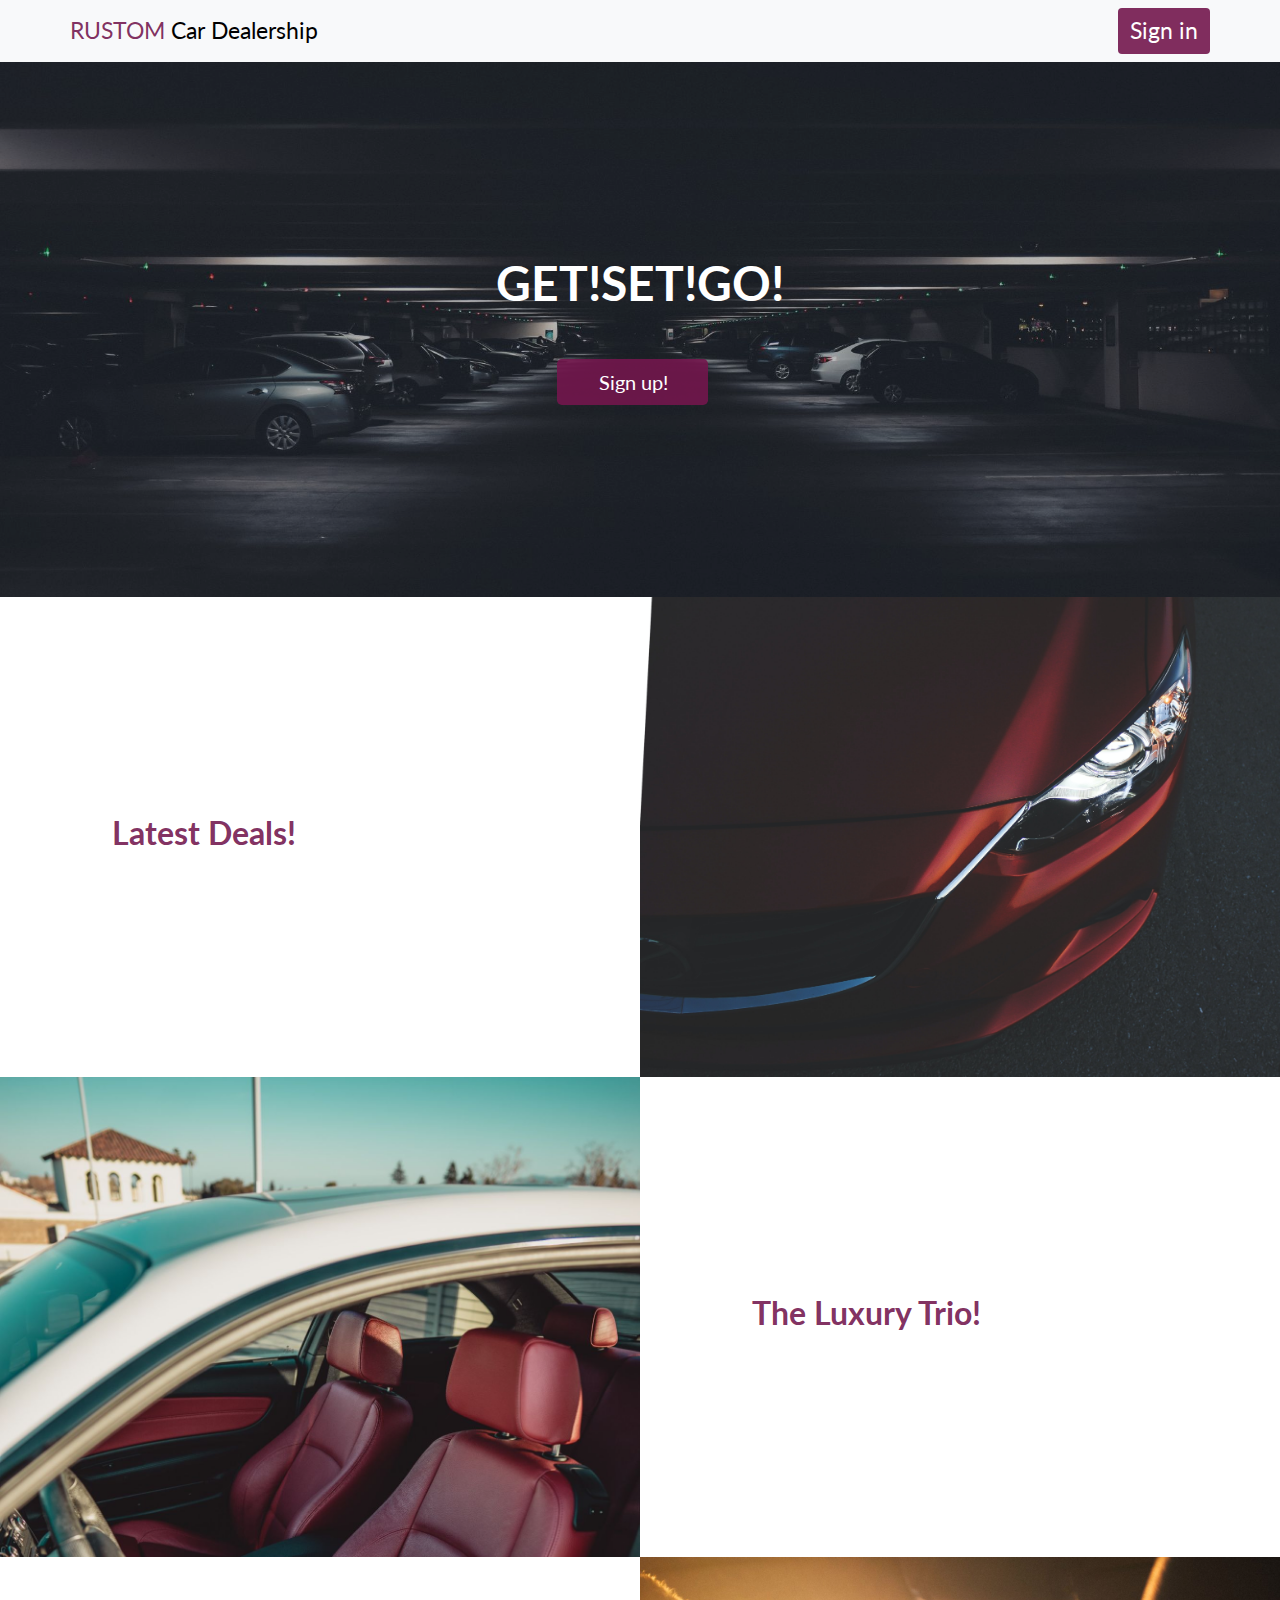
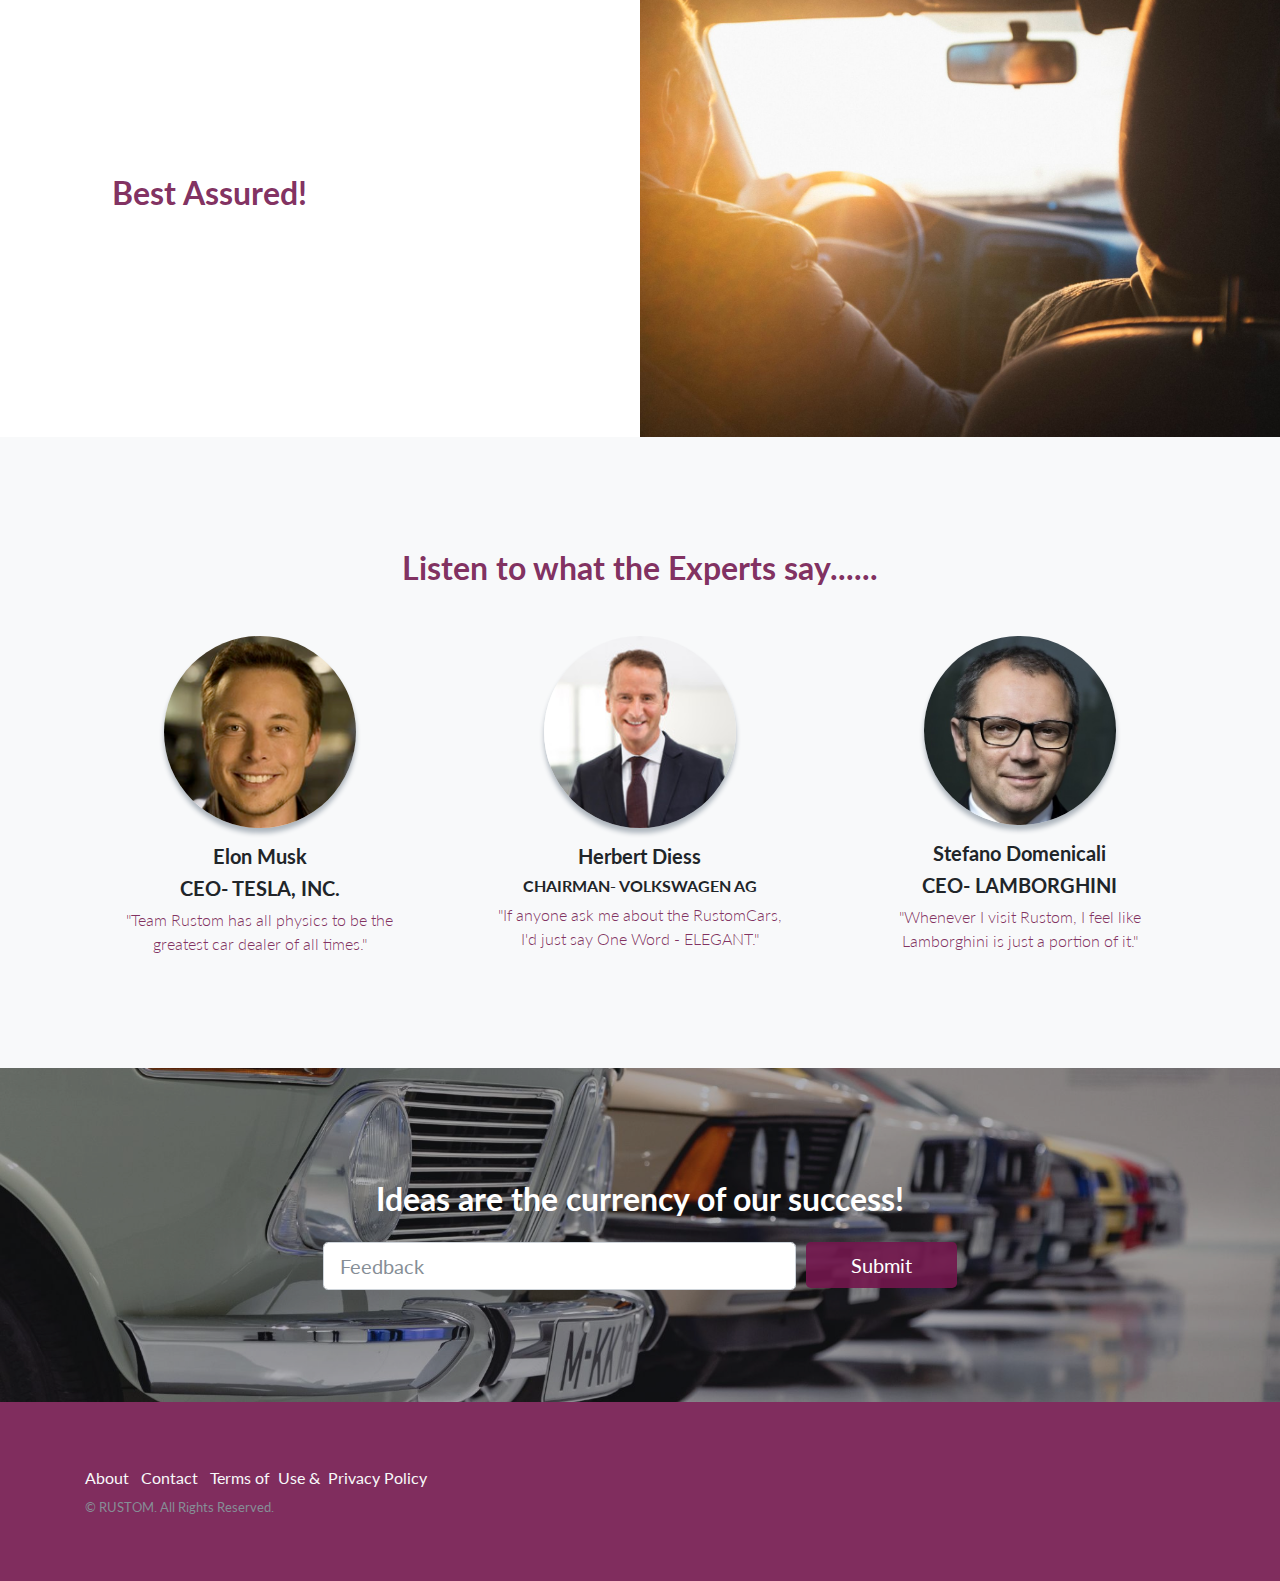
<file: index.html>
<!DOCTYPE html>
<html>

<head>
    <meta charset="utf-8">
    <meta name="viewport" content="width=device-width, initial-scale=1.0, shrink-to-fit=no">
    <title>Rustom - Home</title>
    <link rel="icon" href="icon.ico">
    <link rel="stylesheet" href="assets/bootstrap/css/bootstrap.min.css">
    <link rel="stylesheet" href="https://fonts.googleapis.com/css?family=Lato:300,400,700,300italic,400italic,700italic">
    <!--<link rel="stylesheet" href="assets/css/untitled.css">-->
</head>

<style>

#signupbut
{
    margin-left:234px;
}

#header a
{
    font-size: 22.5px;
}


@media screen and (max-width:769px)
{
    #signupbutholder
    {
        min-width:75%;
        max-width:75%;
        margin:auto;
        overflow:hidden;
    }

    #signupbut
    {
        margin-left:0px;
    }

    #header a
    {
        font-size:20px;
    }
}

@media screen and (max-width:400px)
{
    #header a
    {
        font-size:15px;
    }
}

</style>


<body>
    <nav class="navbar navbar-light navbar-expand bg-light navigation-clean">
        <div class="container" id="header"><a class="navbar-brand" href="#" style="color: rgba(114,22,77,0.9)">RUSTOM <span style="color:black">Car Dealership</span></a>
                <div class="collapse navbar-collapse" id="navcol-1"><a class="btn btn-primary ml-auto" role="button" href="../Login/login.php" style="border:none;background-color: rgba(114,22,77,0.9);">Sign in</a></div>
        </div>
    </nav>
    <header class="masthead text-white text-center" style="background: url('assets/img/bg-neon.jpg')no-repeat center center;background-size: cover;">
        <div class="overlay"></div>
        <div class="container">
            <div class="row">
                <div class="col-xl-9 mx-auto">
                    <h1 class="text-capitalize text-center text-white mb-5">GET!SET!GO!</h1>
                </div>
                <div class="col-md-10 col-lg-8 col-xl-7 mx-auto">
                    <form action="Register/register.html" target="_blank">
                        <div class="form-row">
                            <div class="col-12 col-md-3" id="signupbutholder">
                            <button class="btn btn-primary btn-block btn-lg" type="submit" id="signupbut" style="border:none;background-color: rgba(114,22,77,0.9);padding-left: 18px">Sign up!</button>
                            </div>
                        </div>
                    </form>
                </div>
            </div>
        </div>
    </header>
    <section class="showcase">
        <div class="container-fluid p-0">
            <div class="row no-gutters">
                <div class="col-lg-6 order-lg-2 text-white showcase-img" style="background-image:url(&quot;assets/img/la.jpg&quot;);"><span></span></div>
                <div class="col-lg-6 my-auto order-lg-1 showcase-text">
                    <h2 style="color: rgba(114,22,77,0.9);">Latest Deals!</h2>
                </div>
            </div>
            <div class="row no-gutters">
                <div class="col-lg-6 text-white showcase-img" style="background-image:url(&quot;assets/img/lt.jpg&quot;);"><span></span></div>
                <div class="col-lg-6 my-auto order-lg-1 showcase-text">
                    <h2 style="color: rgba(114,22,77,0.9);">The Luxury Trio!</h2>
                </div>
            </div>
            <div class="row no-gutters">
                <div class="col-lg-6 order-lg-2 text-white showcase-img" style="background-image:url(&quot;assets/img/ba.jpg&quot;);"><span></span></div>
                <div class="col-lg-6 my-auto order-lg-1 showcase-text">
                    <h2 style="color: rgba(114,22,77,0.9);">Best Assured!</h2>
                </div>
            </div>
        </div>
    </section>
    <section class="testimonials text-center bg-light">
        <div class="container">
            <h2 class="mb-5" style="color: rgba(114,22,77,0.9);">Listen to what the Experts say......</h2>
            <div class="row">
                <div class="col-lg-4">
                    <div class="mx-auto testimonial-item mb-5 mb-lg-0"><img class="rounded-circle img-fluid mb-3" src="assets/img/e1m.jpg">
                        <h5>Elon Musk</h5>
                        <h5>CEO- TESLA, INC.</h5>
                        <p class="font-weight-light mb-0" style="color: rgba(114,22,77,0.9);">"Team Rustom has all physics to be the greatest car dealer of all times."</p>
                    </div>
                </div>
                <div class="col-lg-4">
                    <div class="mx-auto testimonial-item mb-5 mb-lg-0"><img class="rounded-circle img-fluid mb-3" src="assets/img/hb.jpg">
                        <h5>Herbert Diess</h5>
                        <h6>CHAIRMAN- VOLKSWAGEN AG</h6>
                        <p class="font-weight-light mb-0" style="color: rgba(114,22,77,0.9);">"If anyone ask me about the RustomCars, I'd just say One Word - ELEGANT."</p>
                    </div>
                </div>
                <div class="col-lg-4">
                    <div class="mx-auto testimonial-item mb-5 mb-lg-0"><img class="rounded-circle img-fluid mb-3" src="assets/img/s6d.jpg">
                        <h5>Stefano Domenicali</h5>
                        <h5>CEO- LAMBORGHINI</h5>
                        <p class="font-weight-light mb-0" style="color: rgba(114,22,77,0.9);">"Whenever I visit Rustom, I feel like Lamborghini is just a portion of it."</p>
                    </div>
                </div>
            </div>
        </div>
    </section>
    <section class="call-to-action text-white text-center" style="background: url(&quot;assets/img/bg-feedback.jpg&quot;) no-repeat center center;background-size: cover;">
        <div class="overlay"></div>
        <div class="container">
            <div class="row">
                <div class="col-xl-9 mx-auto">
                    <h2 class="mb-4">Ideas are the currency of our success!</h2>
                </div>
                <div class="col-md-10 col-lg-8 col-xl-7 mx-auto">
                    <form>
                        <div class="form-row">
                            <div class="col-12 col-md-9 mb-2 mb-md-0"><input class="form-control form-control-lg" type="email" placeholder="Feedback"></div>
                            <div class="col-12 col-md-3"><button class="btn btn-primary btn-block btn-lg" type="submit" style="border:none;background-color: rgba(114,22,77,0.9);">Submit</button></div>
                        </div>
                    </form>
                </div>
            </div>
        </div>
    </section>
    <footer class="footer" style="background-color: rgba(114,22,77,0.9);">
        <div class="container">
            <div class="row">
                <div class="col-lg-6 my-auto h-100 text-center text-lg-left">
                    <ul class="list-inline mb-2">
                        <li class="list-inline-item"><a href="#" style="color: rgb(248,249,250);">About</a></li>
                        <li class="list-inline-item"><a href="#" style="color: rgb(248,249,250);">Contact</a></li>
                        <li class="list-inline-item"><a href="#" style="color: rgb(248,249,250);">Terms of &nbsp;Use &amp;&nbsp; Privacy Policy</a></li>
                        <li class="list-inline-item"></li>
                    </ul>
                    <p class="text-left text-muted small mb-4 mb-lg-0" style="color: rgb(248,249,250);">© RUSTOM. All Rights Reserved.</p>
                </div>
            </div>
        </div>
    </footer>
    <!--<script src="https://code.jquery.com/jquery-3.4.1.slim.min.js" integrity="sha384-J6qa4849blE2+poT4WnyKhv5vZF5SrPo0iEjwBvKU7imGFAV0wwj1yYfoRSJoZ+n" crossorigin="anonymous"></script>
    <script src="https://cdn.jsdelivr.net/npm/popper.js@1.16.0/dist/umd/popper.min.js" integrity="sha384-Q6E9RHvbIyZFJoft+2mJbHaEWldlvI9IOYy5n3zV9zzTtmI3UksdQRVvoxMfooAo" crossorigin="anonymous"></script>
    <script src="https://stackpath.bootstrapcdn.com/bootstrap/4.4.1/js/bootstrap.min.js" integrity="sha384-wfSDF2E50Y2D1uUdj0O3uMBJnjuUD4Ih7YwaYd1iqfktj0Uod8GCExl3Og8ifwB6" crossorigin="anonymous"></script>-->
</body>

</html>
</file>
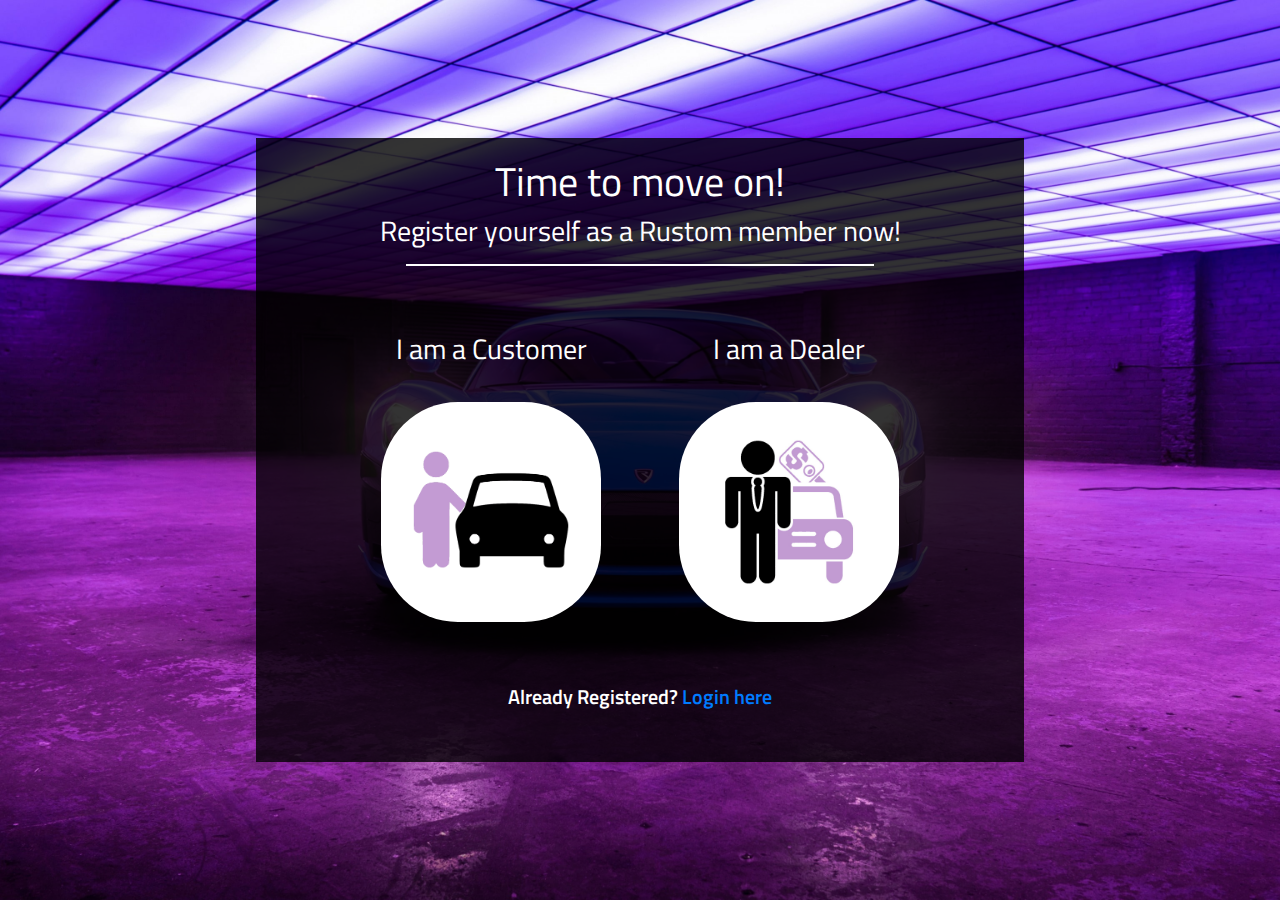
<file: register.html>
<!DOCTYPE html>
<html>
<head>
<title>Register - Rustom</title>
<link rel="icon" href="icon.ico">
<meta name="viewport" content="width=device-width, initial-scale=1.0">
<meta charset="UTF-8">
 <!--Google Fonts-->
 <link href="https://fonts.googleapis.com/css2?family=Titillium+Web&display=swap" rel="stylesheet">
<!--BOOTSTRAP CDN-->
<link rel="stylesheet" href="https://stackpath.bootstrapcdn.com/bootstrap/4.4.1/css/bootstrap.min.css" integrity="sha384-Vkoo8x4CGsO3+Hhxv8T/Q5PaXtkKtu6ug5TOeNV6gBiFeWPGFN9MuhOf23Q9Ifjh" crossorigin="anonymous">
</head>
<style>

html
{
    height: 100%;
    width:100%;
    overflow-y: scroll;
}

body{
    background-image: url('mclaren.jpg') ;
    height: 100%;
    width:100%;
    font-family: 'Titillium Web', sans-serif;
    font-size:1rem;
    background-position: center;
    background-repeat: no-repeat;
    background-attachment: fixed;
    background-size: cover;
    display:flex;
    align-items: center;
    justify-content: center;
}

.container{    
    height: auto;
    width: 60%;
    text-align: center;
    display:flex;
    flex-direction:column;
    align-items:center;
    justify-content:center;
    padding:20px 0;
    margin:auto;
    background-color: rgba(0,0,0,0.8);
    color: white;
}
#select{
    display: grid;
    position: relative;
    top: 50px;
    grid-template-columns: 1fr 1fr;
    grid-column-gap:75px;
    grid-template-rows: 70px 300px;
    justify-items: center;
}
#redirect
{
    font-size: 20px;
    font-weight: 600;
    margin:20px 0;
    padding: 10px;
    text-align: center;
}

.container img{
    object-fit:contain;
    padding:25px;
    border: 2px;
    border-radius: 35%;
    height: 220px;
    width: 220px;
    background-color: white;
    cursor:pointer;
}

#customer,#dealer
{
    transition:transform 0.2s ease-in-out;
}

#customer:hover , #dealer:hover{
    transform: scale(1.2);
}

#customer_register{
    width: 75%;
    display: none;
}
#dealer_register{
    width: 75%;
    display:none;
}

@media only screen and (max-width:950px)
{
    .container{    
    height: auto;
    min-width: 80%;
    }

    #register_option
    {
    display:flex;
    flex-direction:column;
    align-items:center;
    justify-content:center;
    }

    #select
    {
        grid-column-gap:25px;
        grid-template-rows:1fr;
    }

    #select h3
    {
        font-size:20px;
    }

    .text
    {
        font-size:28px;
        width:90%;
    }

    #customer,#dealer
    {
        width:125px;
        height:125px;
    }

    #redirect
    {
    margin-top:100px;
    font-size: 16px;
    }


}


@media only screen and (max-width:500px)
{
    .container{    
    height: auto;
    min-width: 100%;
    }
}
</style>
<body>
    
<div class= "container">
        <div id = "register_option">
            <h1 class="text">Time to move on!</h1>
            <h3 class="text">Register yourself as a Rustom member now!</h3>
            <hr class="text" width="90%" style="background-color:white;border:none;height:2px">
            <div id="select">
                <h3>I am a Customer</h3>
                <h3>I am a Dealer</h3>
                <img id="customer" onclick="customer()" src="customer.png">
                <img id="dealer" onclick="dealer()" src="dealer.png">
            </div>
        </div>
        <div id="redirect">
            Already Registered? <a href="login.php">Login here</a>
        </div>
        
        <!--Customer Registration-->
        <div id="customer_register">
        <form action="customer_register.php" method="post">
            <h3>Customer Registration</h3>
            <hr width="90%" style="background-color:white;border:none;height:2px">
            <div class="form-group">
                <label for="name">Name</label>
                <input type="text" class="form-control" name="C_name" placeholder="Name" required>
            </div>
            <div class="form-group">
                <label for="email">Email address</label>
                <input type="email" class="form-control" name="C_email" aria-describedby="emailHelp" placeholder="Email" required>
            </div>
            <div class="form-group">
                <label for="dob">Date of Birth</label>
                <input type="date" class="form-control" name="C_DOB" placeholder="Date of Birth" required>
            </div>
            <div class="form-group">
                <label for="phone_no">Phone Number</label>
                <input type="tel" class="form-control" name="C_phoneNo" placeholder="Phone Number" required>
            </div>
            <div class="form-group">
                <label for="address">Address</label>
                <input type="text" class="form-control" name="C_address" placeholder="Address" required>
            </div>
            <div class="form-group">
                <label for="drivinglicense">Driving License</label>
                <input type="text" class="form-control" name="C_drivingLicense" placeholder="Driving License" required>
            </div>
            <div class="form-group">
                <label for="password">Password</label>
                <input type="password" class="form-control" name="C_password" placeholder="Password" required>
            </div>
            <div class="form-group"><button type="submit" name="customerRegister" class="btn btn-primary">Register</button></div>
        </form>
        </div>
        
        <!--Dealer Registration-->
        <div id="dealer_register">
        <form action="dealer_register.php" method="post">
            <h3>Dealer Registration</h3>
            <hr width="90%" style="background-color:white;border:none;height:2px">
            <div class="form-group">
                <label for="name">Dealer Name</label>
                <input type="text" class="form-control" name="D_name" placeholder="Name" required>
            </div>
            <div class="form-group">
                <label for="email">Email address</label>
                <input type="email" class="form-control" name="D_email" aria-describedby="emailHelp" placeholder="Email" required>
            </div>
            <div class="form-group">
                <label for="phone_no">Phone Number</label>
                <input type="text" maxlength="10" class="form-control" name="phone_no" placeholder="Phone Number" required>
            </div>
            <div class="form-group">
                <label for="website">Website</label>
                <input type="url" class="form-control" name="website" placeholder="Website" required>
            </div>
            <div class="form-group">
                <label for="password">Password</label>
                <input type="password" class="form-control" name="D_password" placeholder="Password" required>
            </div>
            <div id="branch_details">
                <h4 >Branch Details</h4>
                <hr width="90%" style="background-color:white;border:none;height:2px">
                <div class="form-group">
                    <label for="branch1">Branch 1 Name</label>
                    <input type="text" class="form-control" name="branch1" placeholder="Branch 1 name" required>
                </div>
                <div class="form-group">
                    <label for="location1">Branch 1 Location</label>
                    <input type="text" class="form-control" name="location1" placeholder="Branch 1 Location/Address" required>
                </div>
            </div>
            <div style="text-align:center;"><a href="javascript:void(0);" onclick="addBranch();">+Add Branch</a></div>
            <div class="form-group" style="padding: 20px;"><button type="submit" name="dealerRegister" class="btn btn-primary">Register</button>
            </div>
            
        </form>
        </div>
</div>
</body>
<script src="JS/register.js"></script>
</html>
</file>
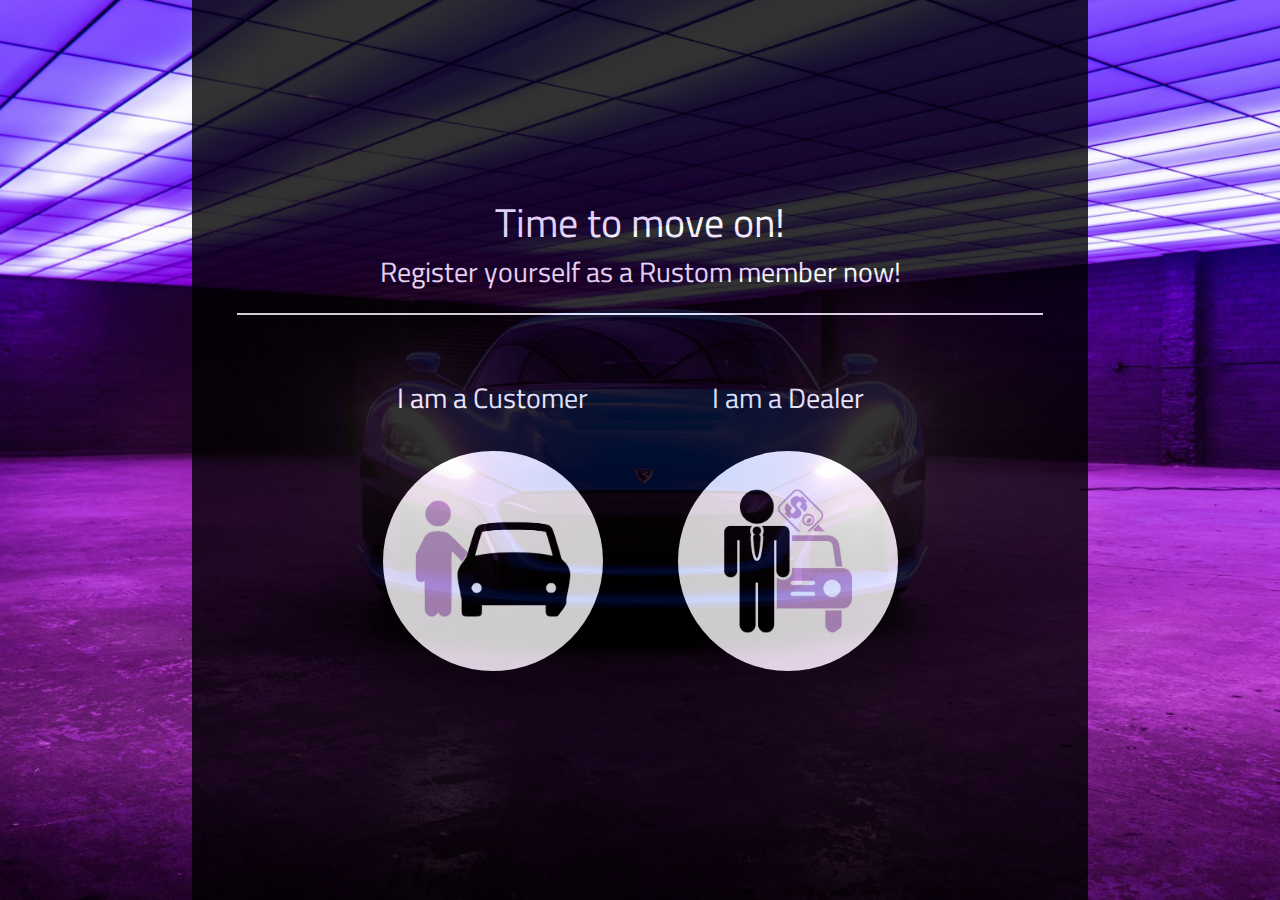
<file: Register/register.html>
<!DOCTYPE html>
<html>
<head>
<title>Rustom - Register</title>
<link rel="icon" href="../logo.ico">
<meta name="viewport" content="width=device-width, initial-scale=1.0">
<meta charset="UTF-8">
 <!--Google Fonts-->
 
 <link rel="icon" href="../icon.ico">
 <link href="https://fonts.googleapis.com/css2?family=Titillium+Web&display=swap" rel="stylesheet">
<!--BOOTSTRAP CDN-->
<link rel="stylesheet" href="https://stackpath.bootstrapcdn.com/bootstrap/4.4.1/css/bootstrap.min.css" integrity="sha384-Vkoo8x4CGsO3+Hhxv8T/Q5PaXtkKtu6ug5TOeNV6gBiFeWPGFN9MuhOf23Q9Ifjh" crossorigin="anonymous">
<head>
<style>

body,html
{
    height: 100%;
    width:100%;
    font-family: 'Titillium Web', sans-serif;
    font-size:1rem;
}

body{
    background-image: url('mclaren.jpg') ;
    height: 100%;
    width:100%;
    background-position: center;
    background-repeat: no-repeat;
    background-attachment: fixed;
    background-size: cover;
}

.container{    
    height: 100%;
    width: 70%;
    text-align: center;
    display:flex;
    flex-direction:column;
    align-items:center;
    justify-content:center;
    padding:20px 0;
    z-index: 1;
    position: absolute;
    top: 50%;
    left: 50%;
    transform: translate(-50%, -50%);
    background-color: black;
    opacity: 0.8;
    color: white;
}
#select{
    display: grid;
    position: relative;
    top: 50px;
    grid-template-columns: 1fr 1fr;
    grid-column-gap:75px;
    grid-template-rows: 70px 300px;
    justify-items: center;
}


.container img{
    object-fit:contain;
    padding:25px;
    border: 2px;
    border-radius: 50%;
    height: 220px;
    width: 220px;
    background-color: white;
}

#customer,#dealer
{
    transition:transform 0.2s ease-in-out;
}

#customer:hover , #dealer:hover{
    transform: scale(1.2);
}

#customer_register{
    width: 75%;
    display: none;
}
#dealer_register{
    width: 75%;
    display:none;
}
</style>
<body>
    
<div class= "container">
        <h1 class="text">Time to move on!</h1>
        <h3 class="text">Register yourself as a Rustom member now!</h3>
        <hr class="text" width="90%" style="background-color:white;border:none;height:2px">
        <div id="select">
            <h3>I am a Customer</h3>
            <h3>I am a Dealer</h3>
            <img id="customer" onclick="customer()" src="customer.png">
            <img id="dealer" onclick="dealer()" src="dealer.png">
        </div>
        
        <!--Customer Registration-->
        <form id="customer_register" action="customer_register.php" method="post">
            <h3>Customer Registration</h3>
            <hr width="90%" style="background-color:white;border:none;height:2px">
            <div class="form-group">
                <label for="name">Name</label>
                <input type="text" class="form-control" name="C_name" placeholder="Name" required>
            </div>
            <div class="form-group">
                <label for="email">Email address</label>
                <input type="email" class="form-control" name="C_email" aria-describedby="emailHelp" placeholder="Email" required>
            </div>
            <div class="form-group">
                <label for="dob">Date of Birth</label>
                <input type="date" class="form-control" name="C_DOB" placeholder="Date of Birth" required>
            </div>
            <div class="form-group">
                <label for="phone_no">Phone Number</label>
                <input type="text" class="form-control" name="C_phoneNo" placeholder="Phone Number" required>
            </div>
            <div class="form-group">
                <label for="address">Address</label>
                <input type="text" class="form-control" name="C_address" placeholder="Address" required>
            </div>
            <div class="form-group">
                <label for="drivinglicense">Driving License</label>
                <input type="text" class="form-control" name="C_drivingLicense" placeholder="Driving License" required>
            </div>
            <div class="form-group">
                <label for="password">Password</label>
                <input type="password" class="form-control" name="C_password" placeholder="Password" required>
            </div>
            <button type="submit" name="customerRegister" class="btn btn-primary">Register</button>
        </form>
        
        <!--Dealer Registration-->
        <form id="dealer_register" action="dealer_register.php" method="post">
            <h3>Dealer Registration</h3>
            <hr width="90%" style="background-color:white;border:none;height:2px">
            <div class="form-group">
                <label for="name">Dealer Name</label>
                <input type="text" class="form-control" name="D_name" placeholder="Name" required>
            </div>
            <div class="form-group">
                <label for="email">Email address</label>
                <input type="email" class="form-control" name="D_email" aria-describedby="emailHelp" placeholder="Email" required>
            </div>
            <div class="form-group">
                <label for="phone_no">Phone Number</label>
                <input type="text" class="form-control" name="phone_no" placeholder="Phone Number" required>
            </div>
            <div class="form-group">
                <label for="website">Website</label>
                <input type="url" class="form-control" name="website" placeholder="Website" required>
            </div>
            <div class="form-group">
                <label for="password">Password</label>
                <input type="password" class="form-control" name="D_password" placeholder="Password" required>
            </div>
            <button type="submit" name="dealerRegister" class="btn btn-primary">Register</button>
        </form>
</div>
</body>
<script src="register.js"></script>
</html>
</file>
